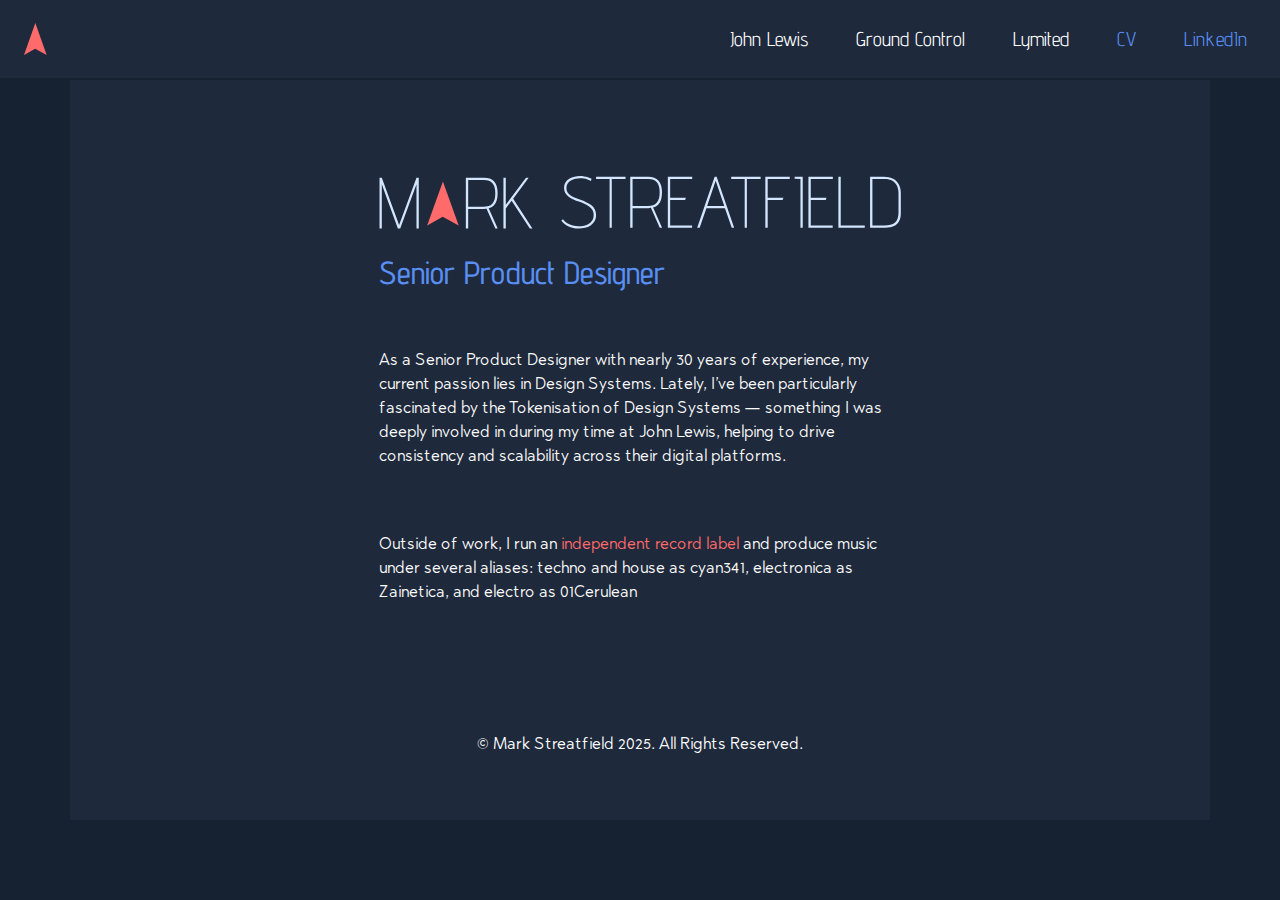
<file: index.html>
<!DOCTYPE html>
<html lang="en">
<head>
  <meta charset="utf-8"/>
  <meta content="width=device-width, initial-scale=1.0" name="viewport"/>
  <title>Mark Streatfield Portfolio</title>
  <meta name="description" content="A design system for quote management apps created for Ground Control, a UK-based landscaping and maintenance company."/>
  <link href="https://cdn.jsdelivr.net/npm/bootstrap@5.3.3/dist/css/bootstrap.min.css" rel="stylesheet"/>
  <link href="https://fonts.googleapis.com/css2?family=Advent+Pro:wght@200;300;400;600;700&amp;display=swap" rel="stylesheet"/>
  <link rel="stylesheet" href="css/styles.css"/>

  <!-- Favicon -->
  <link rel="icon" href="images/favicon.svg" type="image/svg+xml">
  <link rel="icon" type="image/png" sizes="16x16" href="images/favicon-16x16.png">
  <link rel="icon" type="image/png" sizes="32x32" href="images/favicon-32x32.png">
  <link rel="icon" type="image/png" sizes="48x48" href="images/favicon-48x48.png">
  <link rel="icon" type="image/png" sizes="180x180" href="images/favicon-180x180.png">
  <link rel="icon" type="image/png" sizes="192x192" href="images/favicon-192x192.png">
  <link rel="icon" type="image/png" sizes="512x512" href="images/favicon-512x512.png">
  <link rel="apple-touch-icon" sizes="180x180" href="images/favicon-180x180.png">

  <!-- Open Graph / Facebook -->
  <meta property="og:type" content="website">
  <meta property="og:title" content="Mark Streatfield Portfolio - Ground Control">
  <meta property="og:description" content="A design system for quote management apps created for Ground Control, a UK-based landscaping and maintenance company.">
  <meta property="og:image" content="https://mark-streatfield.com/images/project.jpg">
  <meta property="og:url" content="https://mark-streatfield.com">

  <!-- Twitter -->
  <meta name="twitter:card" content="summary_large_image">
  <meta name="twitter:title" content="Mark Streatfield Portfolio - Ground Control">
  <meta name="twitter:description" content="A design system for quote management apps created for Ground Control, a UK-based landscaping and maintenance company.">
  <meta name="twitter:image" content="https://mark-streatfield.com/images/project.jpg">
</head>

 <body>
  <!-- Navbar -->
  <nav class="navbar navbar-expand-lg navbar-dark fixed-top px-4 py-3">
   <a class="navbar-brand d-flex align-items-center" href="./"><img src="images/ms-logo.svg" alt="Logo" height="32"></a>

   <button class="navbar-toggler border-0 ms-2" data-bs-target="#navbarNav" data-bs-toggle="collapse" type="button">
    <span class="navbar-toggler-icon">
    </span>
   </button>
   <div class="collapse navbar-collapse justify-content-end" id="navbarNav">
    <ul class="navbar-nav align-items-lg-center">
     <li class="nav-item">
      <a class="nav-link" href="#">
       John Lewis
      </a>
     </li>
     <li class="nav-item">
      <a class="nav-link" href="ground-control.html">
       Ground Control
      </a>
     </li>
     <li class="nav-item">
      <a class="nav-link " href="#">
       Lymited
      </a>
     </li>
     <li class="nav-item">
      <a class="nav-link link-blue" href="Mark_Streatfield_CV_April_2025.pdf">
       CV
      </a>
     </li>
     <li class="nav-item">
      <a class="nav-link link-blue" href="https://www.linkedin.com/in/mark-streatfield/">
       LinkedIn
      </a>
     </li>
    <!-- <li class="nav-item">
      <a class="nav-link link-blue" href="#">
       Contact
      </a>
     </li>-->		

    </ul>
   </div>
  </nav>
  <!-- Hero Section -->
  <header class="hero-section-home text-white d-flex align-items-start align-items-md-center justify-content-left text-left pt-4 pt-md-0 px-4 px-md-5">
   
  </header>
   <!-- Main Sections -->
	
	<div class="container my-0 section-2">
  <div class="row justify-content-center p-5">
    <div class="col-12 col-lg-6 py-5">
      <div class="text-block text-left py-5">
     <img alt="The Client" class="img-fluid rounded-0" src="images/mark_logotype.svg" />
      <h3 class="pt-4">
      Senior Product Designer
     </h3>
                <p class="py-5">
         As a Senior Product Designer with nearly 30 years of experience, my current passion lies in Design Systems. Lately, I’ve been particularly fascinated by the Tokenisation of Design Systems — something I was deeply involved in during my time at John Lewis, helping to drive consistency and scalability across their digital platforms.</p> 
		  
		  <p>Outside of work, I run an <a href="https://rednetic.bandcamp.com/" title="Rednetic Recordings" Target="_blank">independent record label</a> and produce music under several aliases: techno and house as cyan341, electronica as Zainetica, and electro as 01Cerulean</p>
    </div>
  </div>
</div>
	 
	 
 

  <!-- Footer -->
  <div class="bg-200 pt-0 pb-2 pb-md-5">
   <footer class="text-white">

    <div class="footer-bottom py-3 text-center" style="margin-bottom: 0">
     &copy; Mark Streatfield 2025. All Rights Reserved.
    </div>
   </footer>
  </div>
  <script src="https://cdn.jsdelivr.net/npm/bootstrap@5.3.3/dist/js/bootstrap.bundle.min.js">
  </script>
 </body>
</html>
</file>
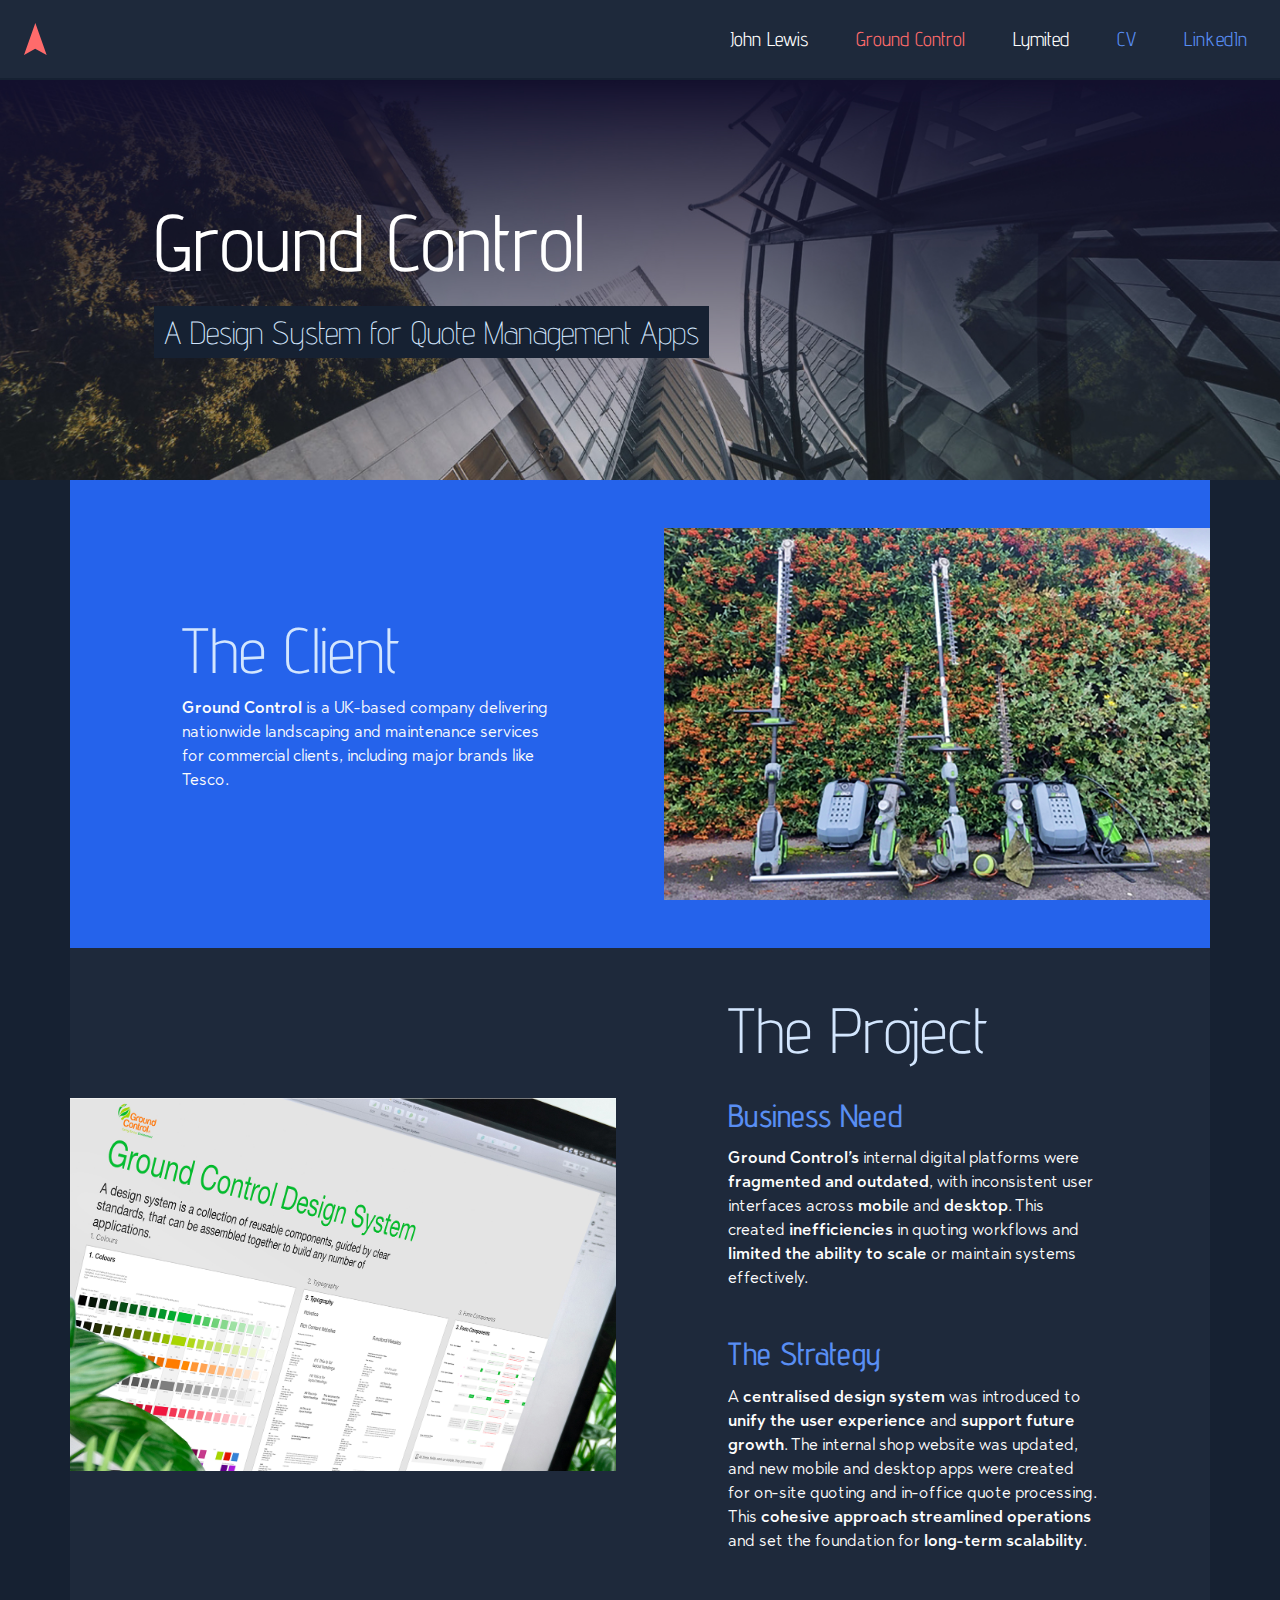
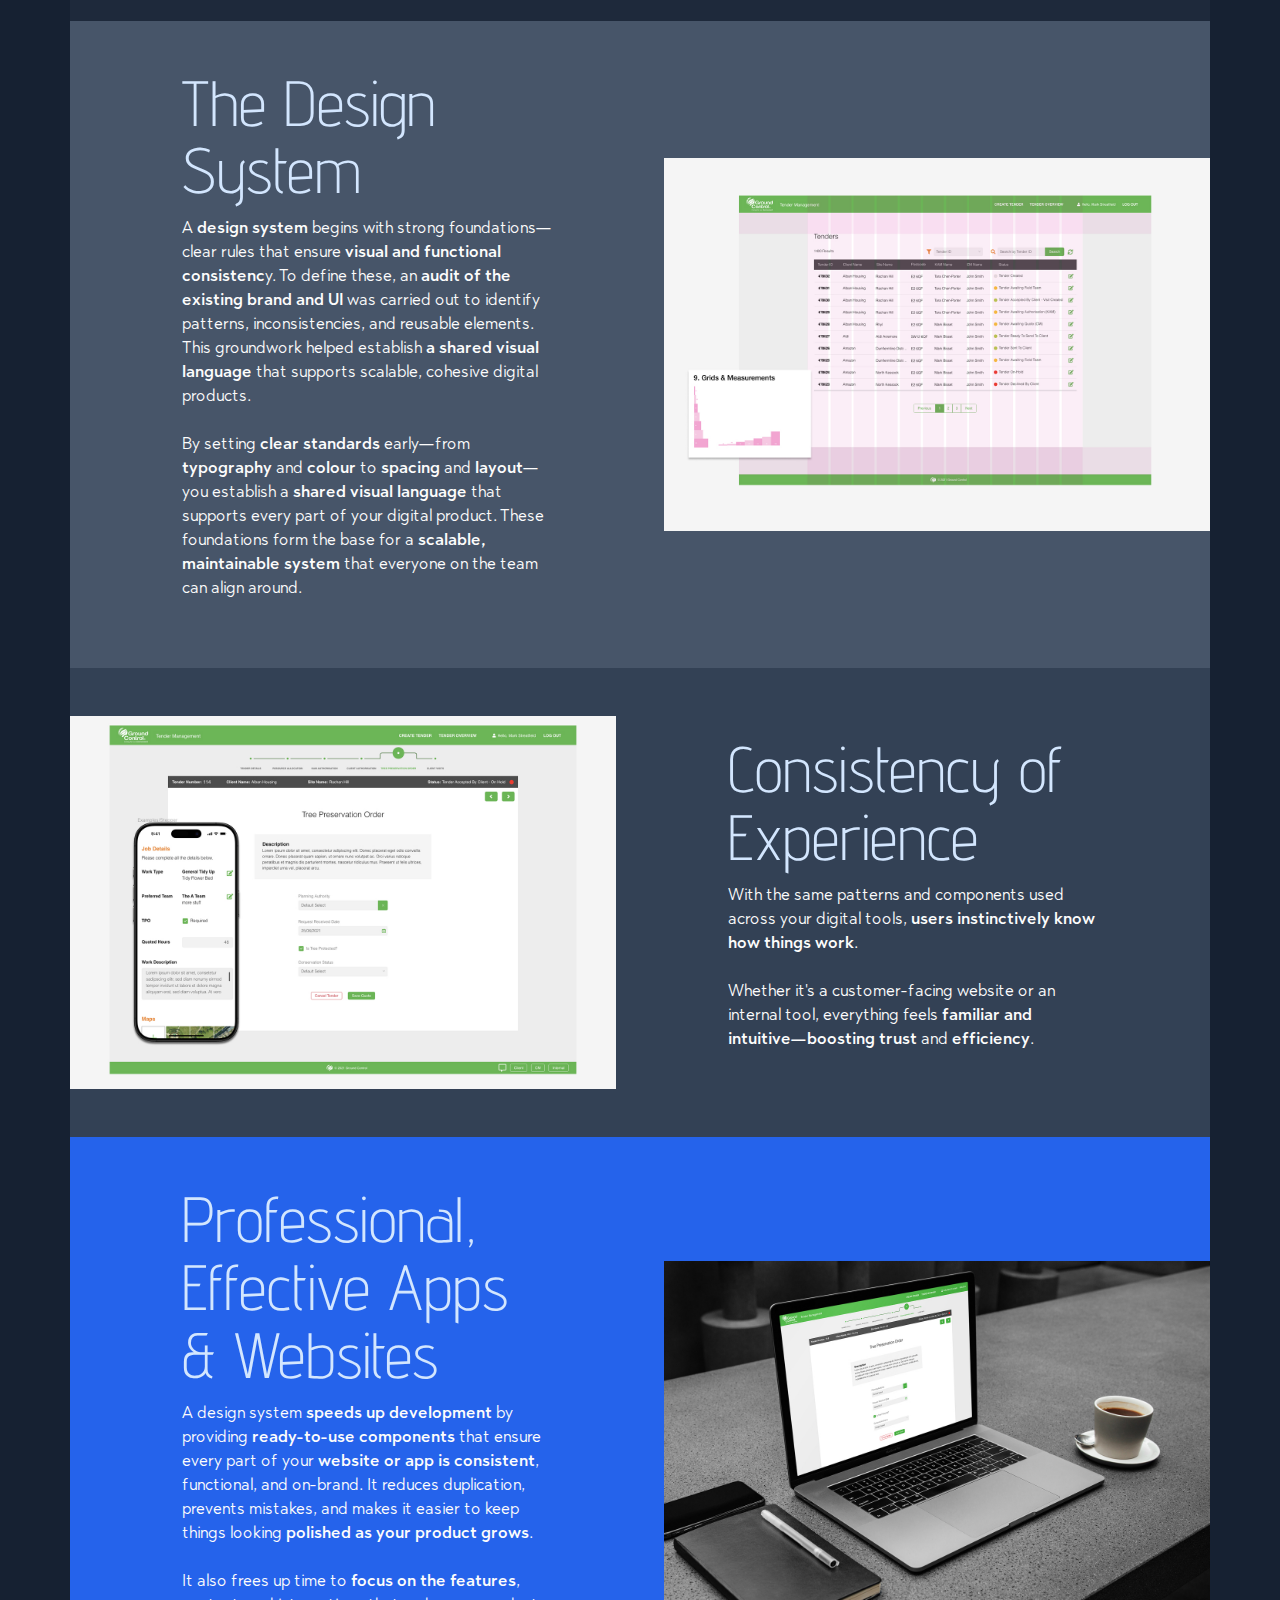
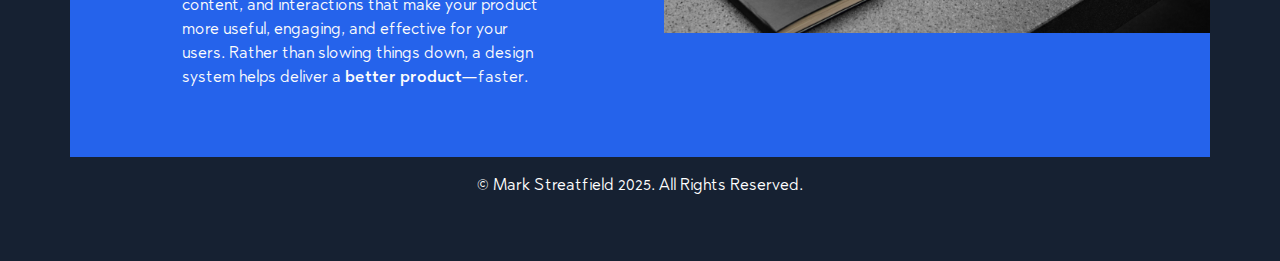
<file: ground-control.html>
<!DOCTYPE html>
<html lang="en">
<head>
  <meta charset="utf-8"/>
  <meta content="width=device-width, initial-scale=1.0" name="viewport"/>
  <title>Mark Streatfield Portfolio - Ground Control</title>
  <meta name="description" content="A design system for quote management apps created for Ground Control, a UK-based landscaping and maintenance company."/>
  <link href="https://cdn.jsdelivr.net/npm/bootstrap@5.3.3/dist/css/bootstrap.min.css" rel="stylesheet"/>
  <link href="https://fonts.googleapis.com/css2?family=Advent+Pro:wght@200;300;400;600;700&amp;display=swap" rel="stylesheet"/>
  <link rel="stylesheet" href="css/styles.css"/>

  <!-- Favicon -->
  <link rel="icon" href="images/favicon.svg" type="image/svg+xml">
  <link rel="icon" type="image/png" sizes="16x16" href="images/favicon-16x16.png">
  <link rel="icon" type="image/png" sizes="32x32" href="images/favicon-32x32.png">
  <link rel="icon" type="image/png" sizes="48x48" href="images/favicon-48x48.png">
  <link rel="icon" type="image/png" sizes="180x180" href="images/favicon-180x180.png">
  <link rel="icon" type="image/png" sizes="192x192" href="images/favicon-192x192.png">
  <link rel="icon" type="image/png" sizes="512x512" href="images/favicon-512x512.png">
  <link rel="apple-touch-icon" sizes="180x180" href="images/favicon-180x180.png">

  <!-- Open Graph / Facebook -->
  <meta property="og:type" content="website">
  <meta property="og:title" content="Mark Streatfield Portfolio - Ground Control">
  <meta property="og:description" content="A design system for quote management apps created for Ground Control, a UK-based landscaping and maintenance company.">
  <meta property="og:image" content="https://mark-streatfield.com/images/project.jpg">
  <meta property="og:url" content="https://mark-streatfield.com">

  <!-- Twitter -->
  <meta name="twitter:card" content="summary_large_image">
  <meta name="twitter:title" content="Mark Streatfield Portfolio - Ground Control">
  <meta name="twitter:description" content="A design system for quote management apps created for Ground Control, a UK-based landscaping and maintenance company.">
  <meta name="twitter:image" content="https://mark-streatfield.com/images/project.jpg">
</head>

 <body>
  <!-- Navbar -->
  <nav class="navbar navbar-expand-lg navbar-dark fixed-top px-4 py-3">
   <a class="navbar-brand d-flex align-items-center" href="./"><img src="images/ms-logo.svg" alt="Logo" height="32"></a>

   <button class="navbar-toggler border-0 ms-2" data-bs-target="#navbarNav" data-bs-toggle="collapse" type="button">
    <span class="navbar-toggler-icon">
    </span>
   </button>
   <div class="collapse navbar-collapse justify-content-end" id="navbarNav">
    <ul class="navbar-nav align-items-lg-center">
     <li class="nav-item">
      <a class="nav-link" href="#">
       John Lewis
      </a>
     </li>
     <li class="nav-item">
      <a class="nav-link selected" href="#">
       Ground Control
      </a>
     </li>
     <li class="nav-item">
      <a class="nav-link " href="#">
       Lymited
      </a>
     </li>
 
     <li class="nav-item">
      <a class="nav-link link-blue" href="Mark_Streatfield_CV_April_2025.pdf">
       CV
      </a>
     </li>
     <li class="nav-item">
      <a class="nav-link link-blue" href="https://www.linkedin.com/in/mark-streatfield/">
       LinkedIn
      </a>
     </li>
    <!-- <li class="nav-item">
      <a class="nav-link link-blue" href="#">
       Contact
      </a>
     </li>-->		

    </ul>
   </div>
  </nav>
  <!-- Hero Section -->
  <header class="hero-section text-white d-flex align-items-start align-items-md-center justify-content-left text-left pt-4 pt-md-0 px-4 px-md-5">
   <div class="container px-0 px-md-5">
	   	<div class="section row px-3 px-md-5">
    <h1 class="mb-3 text-white">
     Ground Control
    </h1>
			
    <h2 class="hero-h2"><span class="hero-h2-block">A Design System for Quote Management Apps</span></h2>
   		</div>
	</div>
  </header>
   <!-- Main Sections -->
  <div class="container">
	  
   <div class="section row align-items-center py-5 ps-md-5 section-1">
    <div class="col-12 d-md-none mb-3 xtrawrap-right">
     <h2 class="px-4">
      The Client
     </h2>
    </div>
    <div class="col-12 col-md-6 order-1 order-md-2 mb-3 mb-md-0">
     <img alt="The Client" class="img-fluid rounded-0" src="images/client.jpg" />
    </div>
		<div class="col-12 col-md-6 order-2 order-md-1 d-flex flex-column justify-content-center px-md-5 py-md-5 xtrawrap-right">

     <h2 class="d-none d-md-block px-5">
      The Client
     </h2>
     <p class="px-4 px-md-5 py-4 py-md-1">
      <strong>Ground Control</strong> is a UK-based company delivering nationwide landscaping and maintenance services for commercial clients, including major brands like Tesco.
     </p>
    </div>
   </div>
   <div class="section row align-items-center py-5 pe-md-5 section-2">
    <div class="col-12 d-md-none mb-3 xtrawrap-left">
     <h2 class="px-4">
      The Project
     </h2>
    </div>
    <div class="col-12 col-md-6 order-1 order-md-1 mb-3 mb-md-0">
     <img alt="The Project" class="img-fluid rounded-0" src="images/project.jpg"/>
    </div>
    <div class="col-12 col-md-6 order-2 order-md-2 d-flex flex-column justify-content-center px-md-5 py-md-5 xtrawrap-left">
     <h2 class="d-none d-md-block px-5">
      The Project
     </h2>
      <h3 class="px-md-5 px-4 pt-4">
      Business Need
     </h3>
     <p class="px-4 px-md-5 pt-0 py-md-1">
		 <strong>Ground Control&rsquo;s</strong> internal digital platforms were <strong>fragmented and outdated</strong>, with inconsistent user interfaces across <strong>mobil</strong>e and <strong>desktop</strong>. This created <strong>inefficiencies</strong> in quoting workflows and <strong>limited the ability to scale</strong> or maintain systems effectively.</p>
       <h3 class="px-md-5 px-4 pt-4">
      The Strategy
     </h3>
   <p class="px-4 px-md-5 pt-0 pb-4 py-md-1">
		A <strong>centralised design system</strong> was introduced to <strong>unify the user experience</strong> and <strong>support future growth</strong>. The internal shop website was updated, and new mobile and desktop apps were created for on-site quoting and in-office quote processing. This <strong>cohesive approach streamlined operations</strong> and set the foundation for <strong>long-term scalability</strong>.
     </p>
    </div>
   </div>
   <div class="section row align-items-center py-5 ps-md-5 section-3">
    <div class="col-12 d-md-none mb-3 xtrawrap-right">
     <h2 class="px-4">
      The Design System
     </h2>
    </div>
    <div class="col-12 col-md-6 order-1 order-md-2 mb-3 mb-md-0">
     <img alt="The Design System" class="img-fluid rounded-0" src="images/design-system.jpg"/>
    </div>
    <div class="col-12 col-md-6 order-2 order-md-1 d-flex flex-column justify-content-center px-md-5 py-md-5 xtrawrap-right">
     <h2 class="d-none d-md-block px-5">
      The Design System
     </h2>
	
     <p class="px-4 px-md-5 pt-4 pb-2 py-md-1">
      A <strong>design system</strong> begins with strong foundations—clear rules that ensure <strong>visual and functional consistenc</strong>y. To define these, an <strong>audit of the existing brand and UI</strong> was carried out to identify patterns, inconsistencies, and reusable elements. This groundwork helped establish <strong>a shared visual language</strong> that supports scalable, cohesive digital products.
     </p>
		
	<p class="px-4 px-md-5 pt-2 pb-3 py-md-1">
	By setting <strong>clear standards</strong> early—from <strong>typography</strong> and <strong>colour</strong> to <strong>spacing</strong> and <strong>layout</strong>—you establish a <strong>shared visual language</strong> that supports every part of your digital product. These foundations form the base for a <strong>scalable, maintainable system</strong> that everyone on the team can align around.
	</p>	
    </div>
   </div>

<!-- End Section 4-->		  
   <div class="section row align-items-center py-5 pe-md-5 section-4">
    <div class="col-12 d-md-none mb-3 xtrawrap-left">
     <h2 class="px-4">
      Consistency of Experience
     </h2>
    </div>
    <div class="col-12 col-md-6 order-1 order-md-1 mb-3 mb-md-0">
     <img alt="Consistency of Experience" class="img-fluid rounded-0" src="images/consistency.jpg"/>
    </div>
    <div class="col-12 col-md-6 order-2 order-md-2 d-flex flex-column justify-content-center px-md-5 py-md-5 xtrawrap-left">
     <h2 class="d-none d-md-block px-5">
      Consistency of Experience
     </h2>
     <p class="px-4 px-md-5 pt-4 pb-2 py-md-1">
		With the same patterns and components used across your digital tools, <strong>users instinctively know how things work</strong>. 
     </p>
	  <p class="px-4 px-md-5 pt-2 pb-3 py-md-1">
		Whether it's a customer-facing website or an internal tool, everything feels <strong>familiar and intuitive—boosting trust</strong> and <strong>efficiency</strong>.
     </p>	
    </div>
   </div>
<!-- End Section 4-->	  
	  
   <div class="section row align-items-center py-5 ps-md-5 section-5">
    <div class="col-12 d-md-none mb-3 xtrawrap-right">
     <h2 class="px-4">
      Professional, Effective Apps &amp; Websites
     </h2>
    </div>
    <div class="col-12 col-md-6 order-1 order-md-2 mb-3 mb-md-0">
     <img alt="Professional, Effective Apps &amp; Websites" class="img-fluid rounded-0" src="images/apps.jpg"/>
    </div>
    <div class="col-12 col-md-6 order-2 order-md-1 d-flex flex-column justify-content-center px-md-5 xtrawrap-right">
     <h2 class="d-none d-md-block px-5">
      Professional, Effective Apps &amp; Websites
     </h2>
       <p class="px-4 px-md-5 pt-4 pb-2 py-md-1">
		A design system <strong>speeds up development</strong> by providing <strong>ready-to-use components</strong> that ensure every part of your <strong>website or app is consistent</strong>, functional, and on-brand. It reduces duplication, prevents mistakes, and makes it easier to keep things looking <strong>polished as your product grows</strong>.
	</p>
		
	<p class="px-4 px-md-5 pt-2 pb-3 py-md-1">
		It also frees up time to <strong>focus on the features</strong>, content, and interactions that make your product more useful, engaging, and effective for your users. Rather than slowing things down, a design system helps deliver a <strong>better product</strong>—faster.
     </p>
    </div>
   </div>
  </div>
	 

  <!-- Footer -->
  <div class="bg-200 pt-0 pb-2 pb-md-5">
   <footer class="text-white">

    <div class="footer-bottom py-3 text-center" style="margin-bottom: 0">
     &copy; Mark Streatfield 2025. All Rights Reserved.
    </div>
   </footer>
  </div>
  <script src="https://cdn.jsdelivr.net/npm/bootstrap@5.3.3/dist/js/bootstrap.bundle.min.js">
  </script>
 </body>
</html>
</file>
<file: css/styles.css>
:root {
  /* Primary (Blues) */
  --primary-100: #2563EB;
  --primary-200: #598EF3;
  --primary-300: #D3E6FE;

  /* Salmon (Accent) */
  --accent-100: #FF6B6B;
  --accent-200: #FFBBBB;
  --blue-link: #598EF3;

  /* Text Colours */
  --text-100: #FCFCFC;
  --text-200: #CBD5E1;
  --text-300: #94A3B8;

  /* Backgrounds */
  --bg-100: #162132;
  --bg-200: #1E293B;
  --bg-300: #334155;
  --bg-400: #3A5071;
  --bg-500: #475569;
}

/* Fonts: Abrade + Advent Pro */
@font-face {
  font-family: 'Abrade';
  src: url('../fonts/dehinted-subset-Abrade-Medium.woff2') format('woff2'),
       url('../fonts/dehinted-subset-Abrade-Medium.woff') format('woff');
  font-style: normal;
  font-display: swap;
}

@font-face {
  font-family: 'Abrade-Book';
  src: url('../fonts/dehinted-subset-Abrade-Book.woff2') format('woff2'),
       url('../fonts/dehinted-subset-Abrade-Book.woff') format('woff');
  font-style: normal;
  font-display: swap;
}

/* Global Reset */
.row > * {
  padding: 0 !important;
}

/* Typography */
body {
  font-family: 'Abrade-Book', sans-serif;
  color: var(--text-100);
  background-color: var(--bg-100);
  padding-top: 80px; /* Adjust based on your navbar height */
}

strong {
  font-family: 'Abrade', sans-serif;
}

h1, h2, h3, h4, h5, h6 {
  font-family: 'Advent Pro', sans-serif;
  color: var(--text-100);
}

h1 {
  font-size: 60px;
  font-weight: 200;
  line-height: 1.1;
}

h2 {
  font-size: 48px;
  font-weight: 300;
  line-height: 1.06;
  color: var(--primary-300);
}

h3 {
  font-size: 32px;
  color: var(--primary-200);
}

h4, h5, h6 {
  font-size: 40px;
  font-weight: 300;
}

p {
  font-weight: 200;
}
a {
  position: relative;
  color: var(--accent-100); /* salmon pink */
  text-decoration: none;
  transition: color 0.3s ease;
}

/* Custom underline on hover */
a:hover::after {
  content: "";
  position: absolute;
  left: 0;
  right: 0;
  bottom: -2px; /* adjust spacing */
  height: 1px;
  background-color: white;
  transition: all 0.3s ease;
}

/* Setup invisible ::after to prevent layout shift */
a::after {
  content: "";
  position: absolute;
  left: 0;
  right: 0;
  bottom: -2px;
  height: 1px;
  background-color: transparent;
  transition: all 0.3s ease;
}

/* Navbar */

.navbar {
	  background-color: var(--bg-200);
}

.navbar-nav {
  display: flex;
  gap: 0.2rem;
}

.navbar-toggler-icon {
  background-image: url("data:image/svg+xml;charset=utf8,%3Csvg viewBox='0 0 30 30' xmlns='http://www.w3.org/2000/svg'%3E%3Cpath stroke='rgba(255,107,107, 1)' stroke-width='2' d='M4 7h22M4 15h22M4 23h22'/%3E%3C/svg%3E");
}

/* Nav Links */
.nav-link {
  position: relative;
  font-family: 'Advent Pro', sans-serif;
  font-size: 20px;
  color: white;
  text-decoration: none;
  transition: color 0.3s ease;
}

.nav-link.selected {
  color: var(--accent-100);
}

.nav-link:not(.selected):hover::after {
  content: "";
  position: absolute;
  left: 0;
  right: 0;
  bottom: -1px;
  height: 1px;
  background-color: white;
  transition: all 0.3s ease;
}

.nav-link::after {
  content: "";
  position: absolute;
  left: 0;
  right: 0;
  bottom: -1px;
  height: 1px;
  background-color: transparent;
  transition: all 0.3s ease;
}

/* Blue Links */
.link-blue {
  position: relative;
  color: var(--blue-link);
  text-decoration: none;
  transition: color 0.3s ease;
  letter-spacing: 0.03em;
}

.link-blue.selected {
  color: var(--blue-link);
}

.link-blue:not(.selected):hover::after {
  content: "";
  position: absolute;
  left: 0;
  right: 0;
  bottom: -2px;
  height: 2px;
  background-color: white;
  transition: all 0.3s ease;
}

.link-blue::after {
  content: "";
  position: absolute;
  left: 0;
  right: 0;
  bottom: -2px;
  height: 2px;
  background-color: transparent;
  transition: all 0.3s ease;
}

/* Hero */
.hero-section {
  background: url('../images/hero.jpg') center/cover no-repeat;
  height: 300px;
}

.hero-h2-block {
  display: inline-block !important;
  padding: 10px !important;
  background-color: var(--bg-100);
}

.hero-h2 {
  font-size: 28px;
  font-weight: 200;
  line-height: 32px;
}

/* Sections */
.section-1 {
  background-color: var(--primary-100);
}

.section-2 {
  background-color: var(--bg-200);
}

.section-3 {
  background-color: var(--bg-500);
}

.section-4 {
  background-color: var(--bg-300);
}

.section-5 {
  background-color: var(--primary-100);
}

/* Padding Helpers */
.xtrawrap-left,
.xtrawrap-right {
  padding-left: 1rem !important;
  padding-right: 1rem !important;
}

/* Media Queries */
@media (min-width: 768px) {
  .custom-padding-desktop {
    padding-top: 5rem;
    padding-bottom: 5rem;
  }

  .navbar-nav {
    gap: 2rem;
  }

  h1 {
    font-size: 80px;
    line-height: 1.2;
    font-weight: 400 !important;
  }

  h2 {
    font-size: 64px;
    font-weight: 300;
    line-height: 1.06;
    color: var(--primary-300);
  }

  .hero-section {
    height: 400px;
  }

  .hero-h2-block {
    padding: 10px;
    display: inline-block !important;
    background-color: var(--bg-100);
  }

  .hero-h2 {
    font-size: 32px;
    font-weight: 200;
  }

  .hero-wrapper {
    padding: 24%;
    width: 1440px;
  }

  .xtrawrap-right {
    padding-right: 4rem !important;
  }

  .xtrawrap-left {
    padding-left: 4rem !important;
  }
}
</file>
